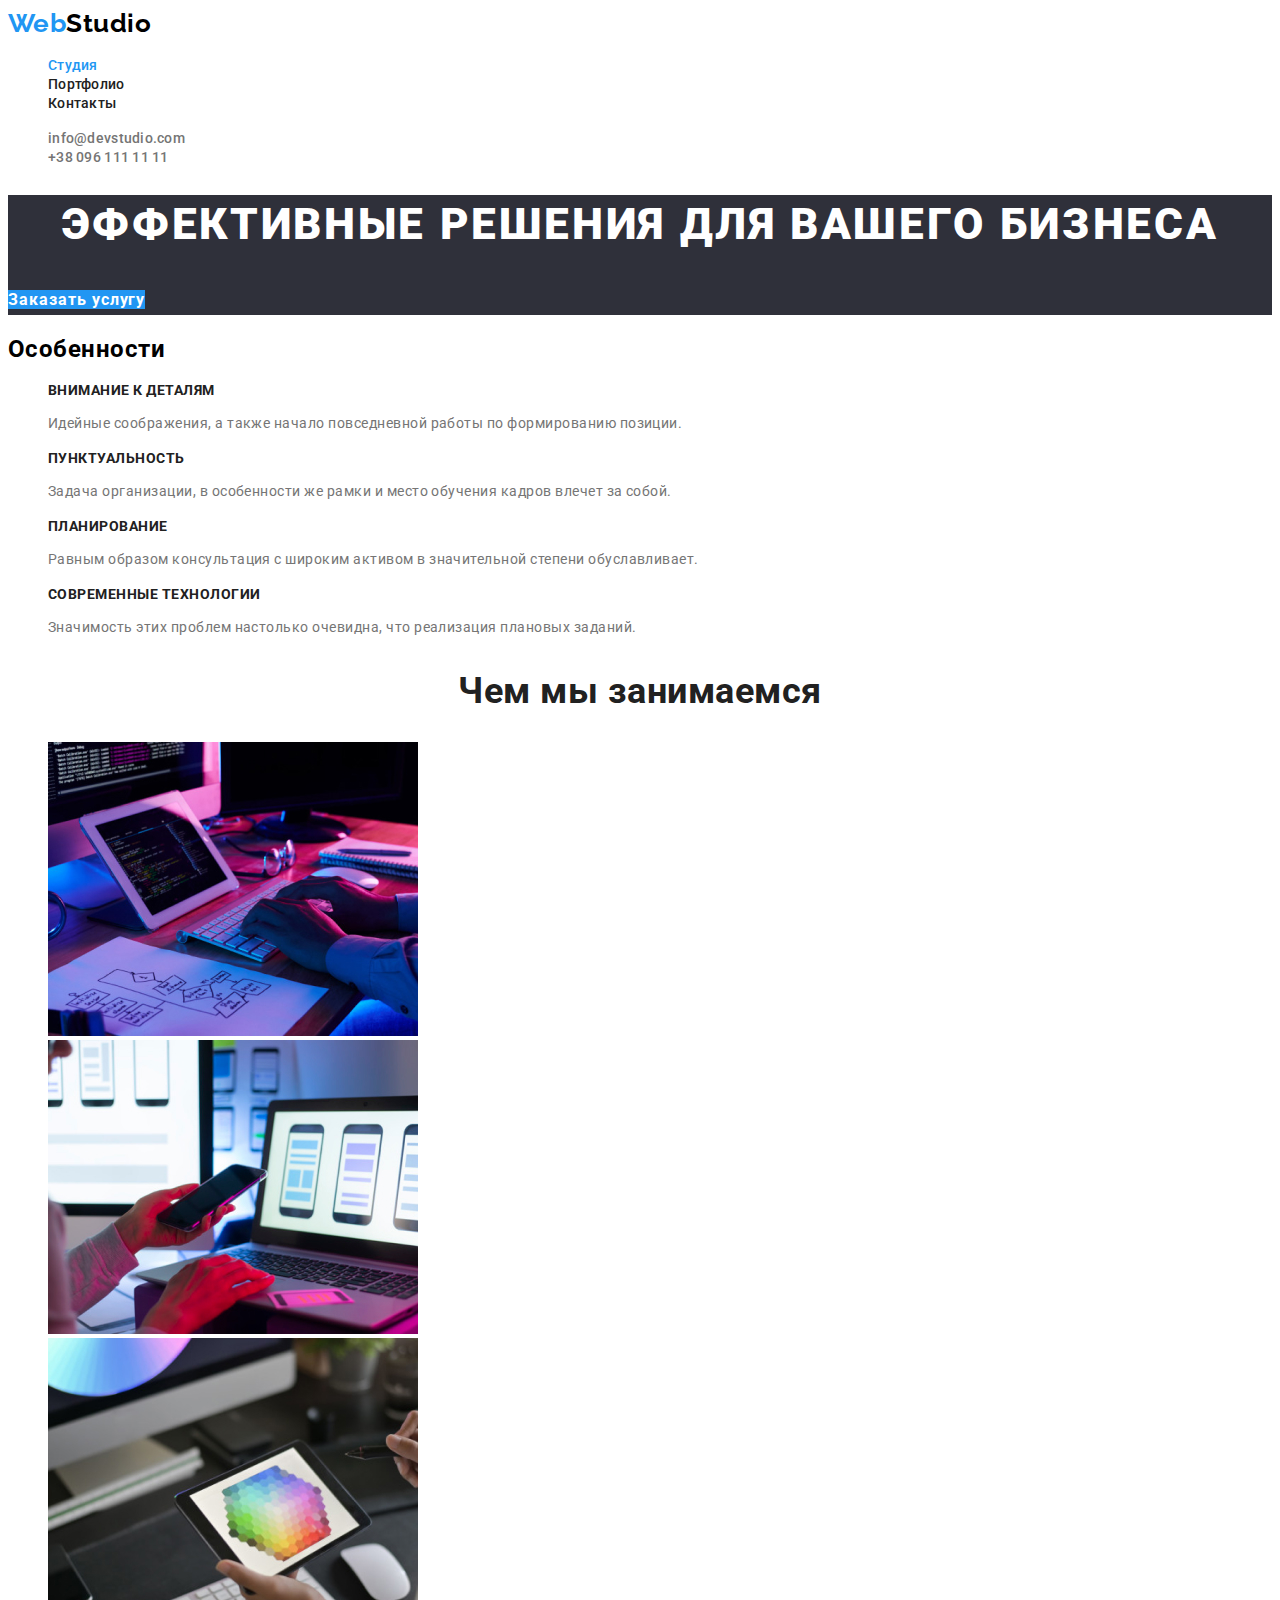
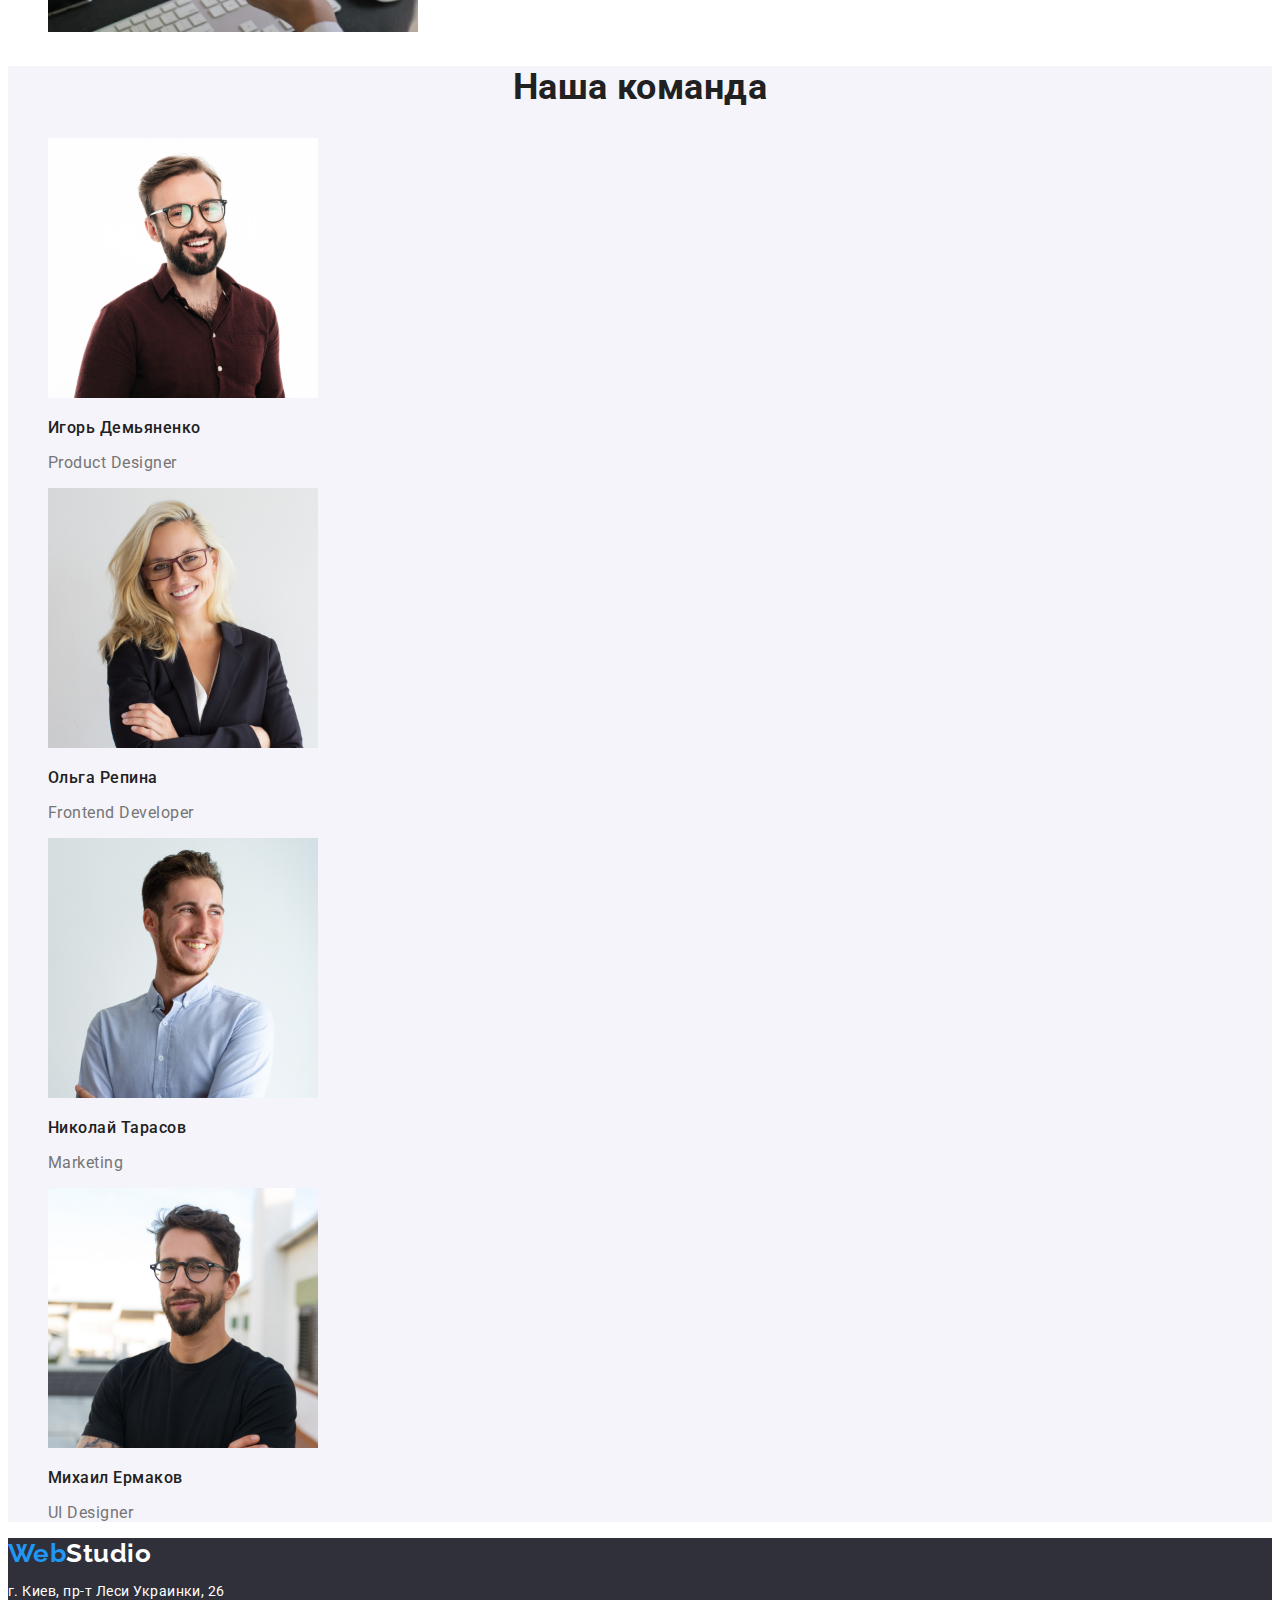
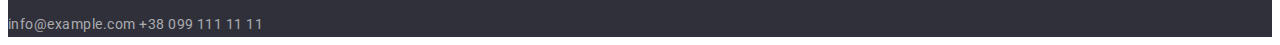
<file: index.html>
<!DOCTYPE html>
<html lang="ru">
  <head>
    <meta charset="UTF-8" />
    <meta name="viewport" content="width=device-width, initial-scale=1.0" />
    <title>Web Studio</title>
    <link rel="stylesheet" href="./css/styles.css" />
    <link
      href="https://fonts.googleapis.com/css2?family=Raleway:wght@700&family=Roboto:wght@400;500;700;900&display=swap"
      rel="stylesheet"
    />
  </head>
  <body>
    <!-- шапка-страницы -->
    <header class="page-header">
      <nav>
        <a href="" class="logo"><span class="logo-custom">Web</span>Studio</a>

        <!-- навигация-сайта -->
        <ul class="site-nav list">
          <li><a href="./index.html" class="studio-page current">Студия</a></li>
          <li>
            <a href="./portfolio.html" class="portfolio-page">Портфолио</a>
          </li>
          <li><a href="" class="contacts-page">Контакты</a></li>
        </ul>
      </nav>

      <!-- телефон-електроннаяпочта -->
      <ul class="header-contacts list">
        <li>
          <a href="mailto:info@devstudio.com" class="email"
            >info@devstudio.com</a
          >
        </li>

        <li><a href="tel:+380961111111" class="phone">+38 096 111 11 11</a></li>
      </ul>
    </header>

    <main>
      <!-- секция-герой -->
      <section class="hero-section">
        <h1>Эффективные решения для вашего бизнеса</h1>

        <a href="" class="button">Заказать услугу</a>
      </section>

      <!-- секция-особенности -->
      <section class="features-section">
        <h2>Особенности</h2>

        <ul class="list">
          <li>
            <h3>Внимание к деталям</h3>

            <p>
              Идейные соображения, а также начало повседневной работы по
              формированию позиции.
            </p>
          </li>

          <li>
            <h3>Пунктуальность</h3>

            <p>
              Задача организации, в особенности же рамки и место обучения кадров
              влечет за собой.
            </p>
          </li>

          <li>
            <h3>Планирование</h3>

            <p>
              Равным образом консультация с широким активом в значительной
              степени обуславливает.
            </p>
          </li>

          <li>
            <h3>Современные технологии</h3>

            <p>
              Значимость этих проблем настолько очевидна, что реализация
              плановых заданий.
            </p>
          </li>
        </ul>
      </section>

      <!-- секция-чем-мы-занимаемся -->
      <section class="ourwork-section">
        <h2>Чем мы занимаемся</h2>

        <ul class="list">
          <li><img src="./img/1.jpg" alt="картинка 1" width="370" /></li>

          <li><img src="./img/2.jpg" alt="картинка 2" width="370" /></li>

          <li><img src="./img/3.jpg" alt="картинка 3" width="370" /></li>
        </ul>
      </section>

      <!-- секция-наша-команда -->
      <section class="ourteam-section">
        <h2>Наша команда</h2>

        <ul class="list">
          <li>
            <img src="./img/igor.jpg" alt="фото Игоря" width="270" />

            <h3>Игорь Демьяненко</h3>

            <p lang="en">Product Designer</p>
          </li>

          <li>
            <img src="./img/olga.jpg" alt="фото Ольги" width="270" />

            <h3>Ольга Репина</h3>

            <p lang="en">Frontend Developer</p>
          </li>

          <li>
            <img src="./img/nikolay.jpg" alt="фото Николая" width="270" />

            <h3>Николай Тарасов</h3>

            <p lang="en">Marketing</p>
          </li>

          <li>
            <img src="./img/mihail.jpg" alt="фото Михаила" width="270" />

            <h3>Михаил Ермаков</h3>

            <p lang="en">UI Designer</p>
          </li>
        </ul>
      </section>
    </main>

    <!-- подвал-страницы -->
    <footer class="footer">
      <a href="" class="logo-footer"
        ><span class="logo-custom">Web</span>Studio</a
      >
      <address class="adress-footer">
        <p>г. Киев, пр-т Леси Украинки, 26</p>

        <a href="mailto:info@example.com" class="email">info@example.com</a>

        <a href="tel:+380991111111" class="phone">+38 099 111 11 11</a>
      </address>
    </footer>
  </body>
</html>
</file>
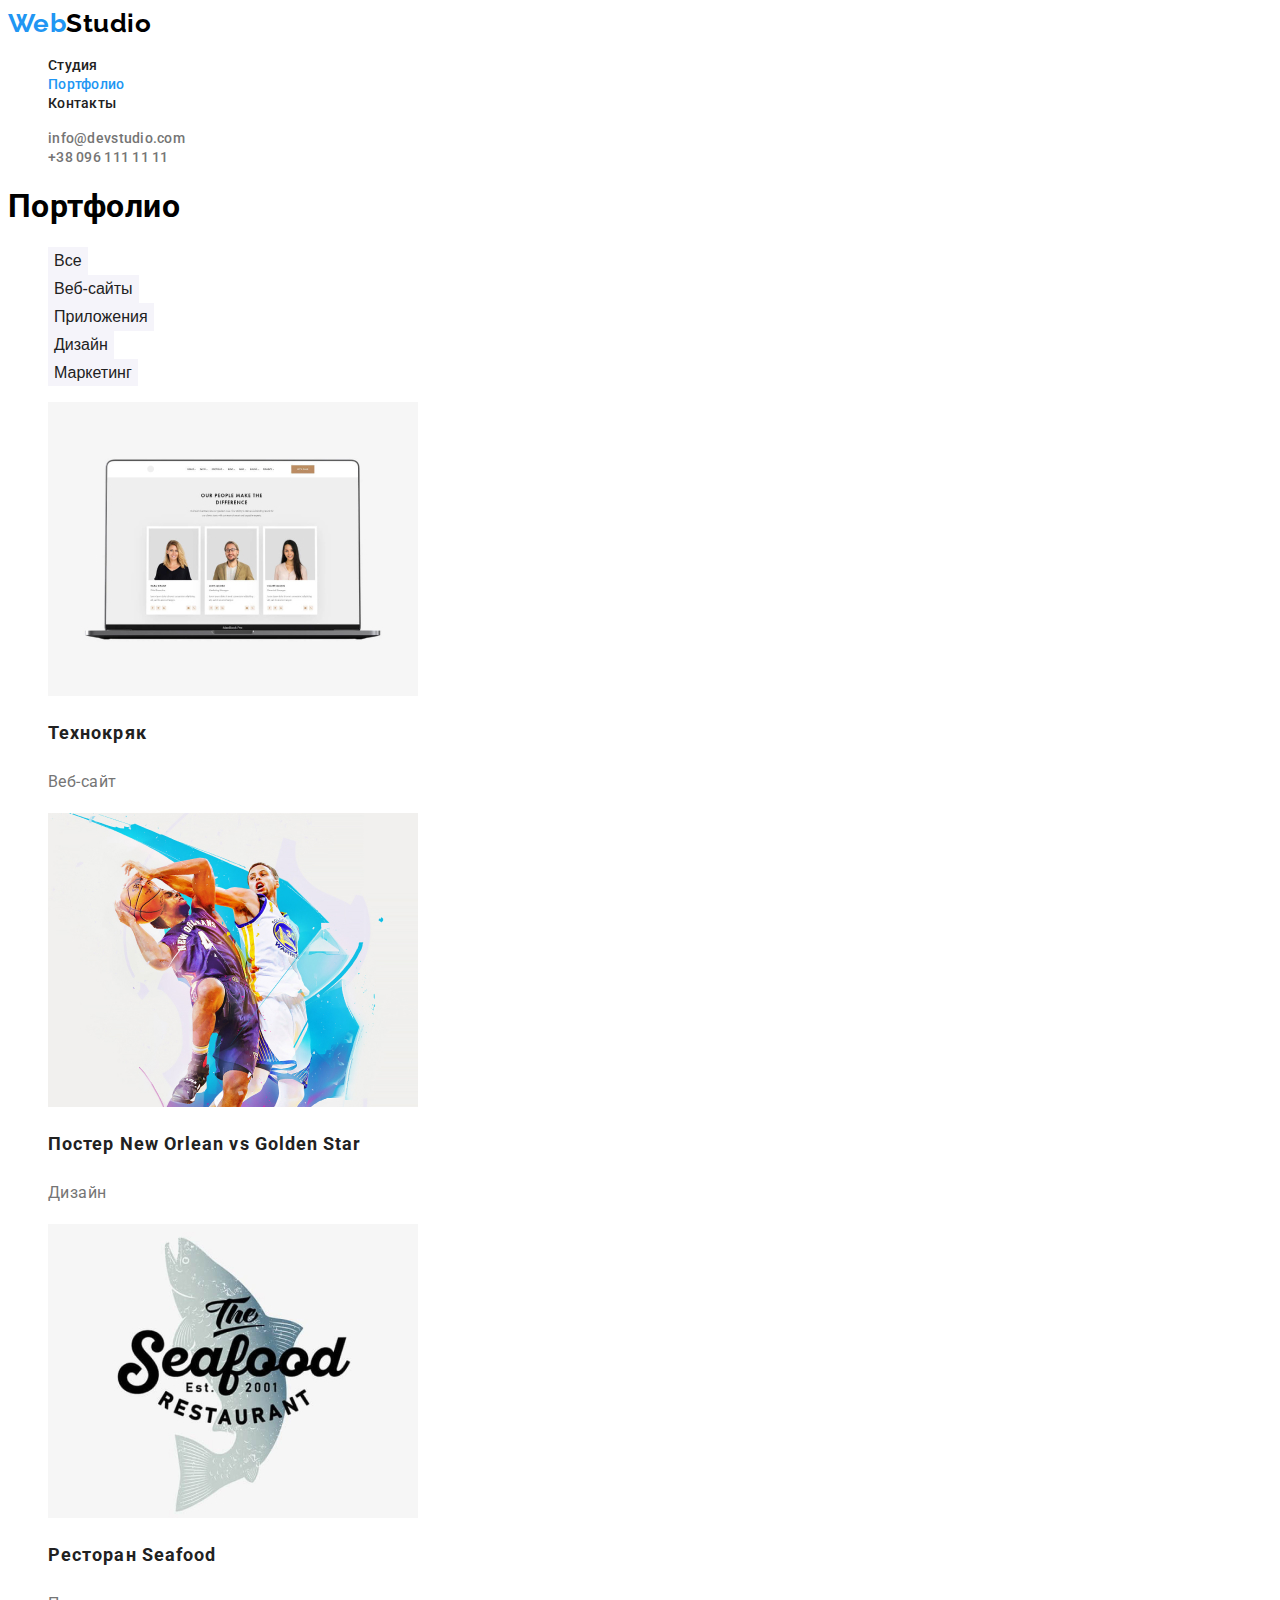
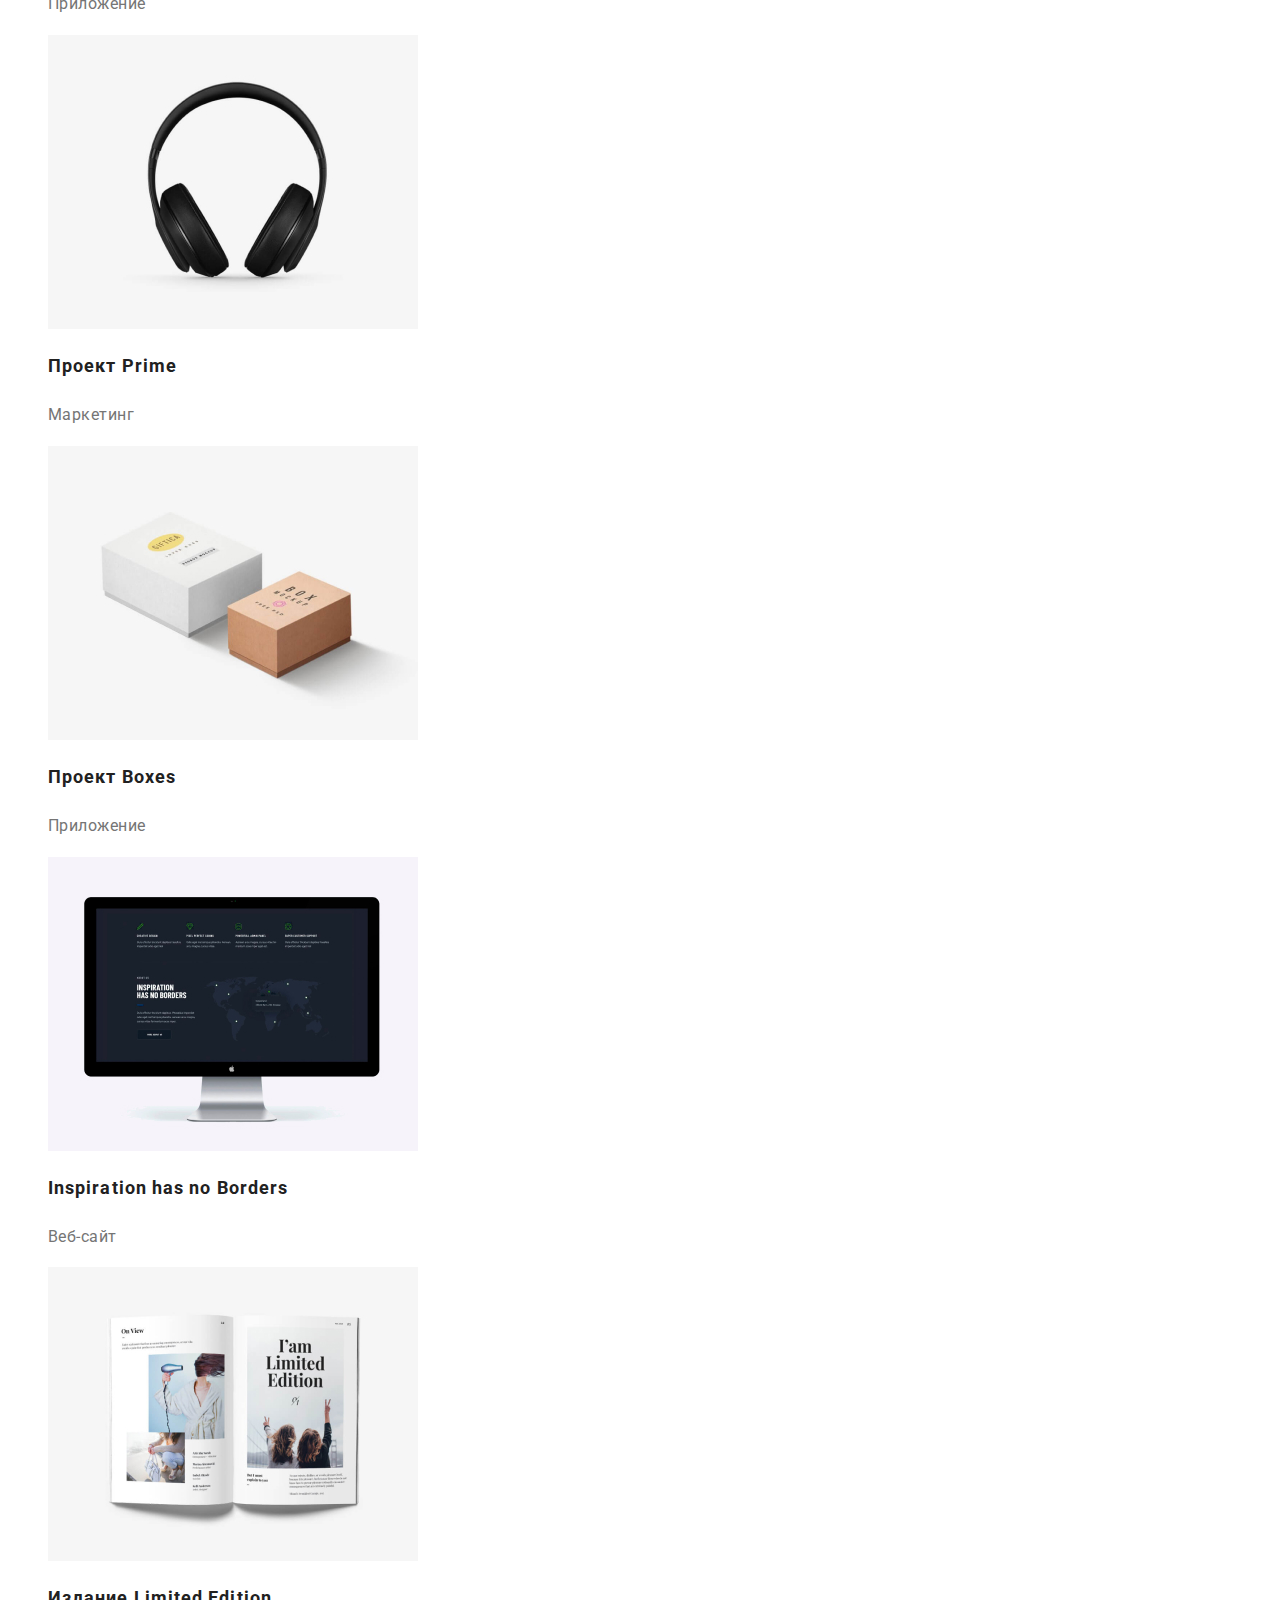
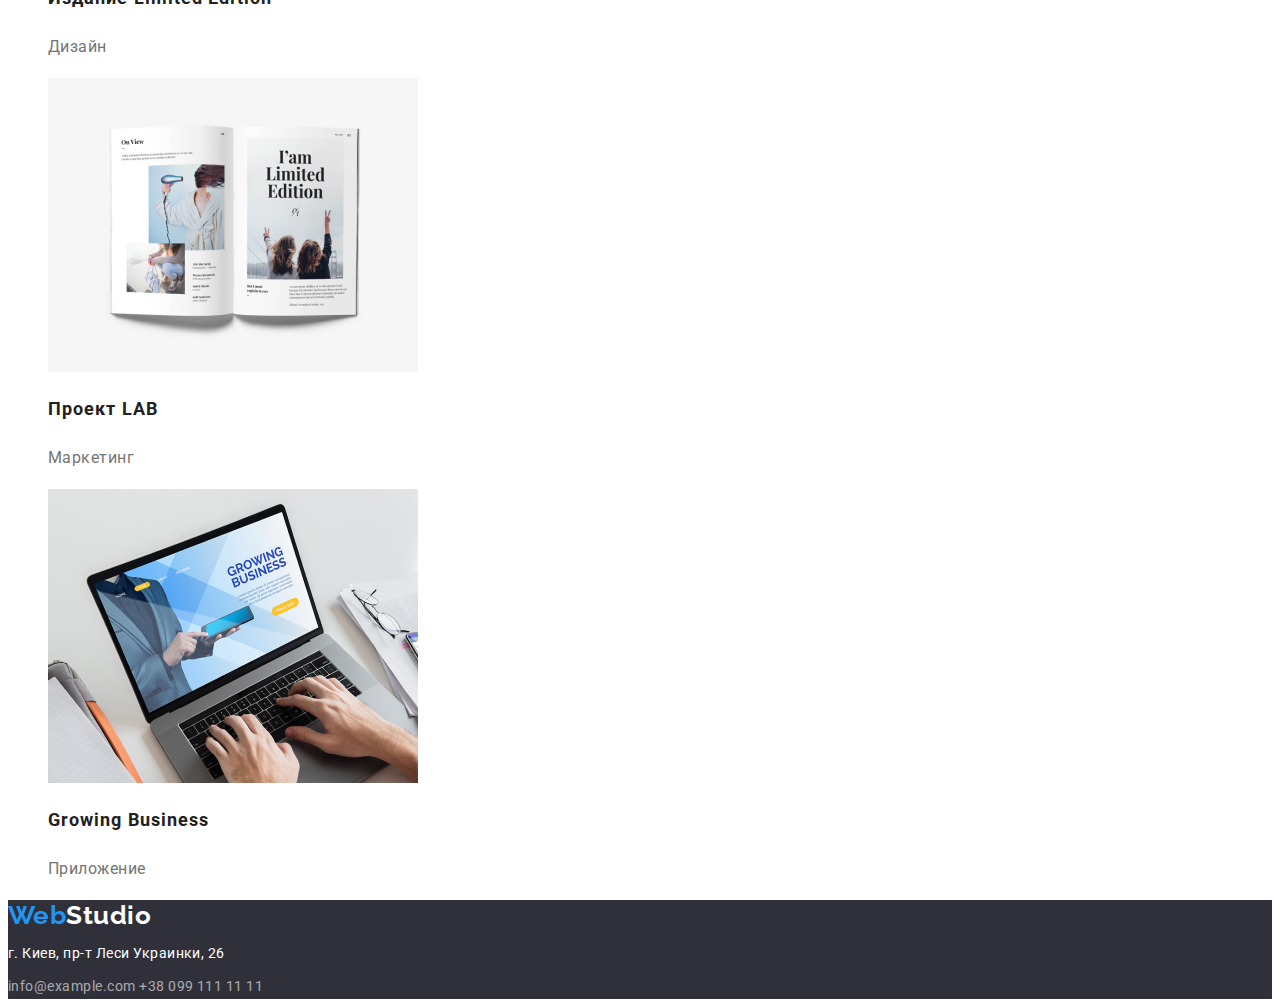
<file: portfolio.html>
<!DOCTYPE html>
<html lang="ru">
  <head>
    <meta charset="UTF-8" />
    <meta name="viewport" content="width=device-width, initial-scale=1.0" />
    <title>Web Studio</title>
    <link rel="stylesheet" href="./css/styles.css" />
    <link
      href="https://fonts.googleapis.com/css2?family=Raleway:wght@700&family=Roboto:wght@400;500;700;900&display=swap"
      rel="stylesheet"
    />
  </head>
  <body>
    <!-- шапка-страницы -->
    <header class="page-header">
      <nav>
        <a href="" class="logo"><span class="logo-custom">Web</span>Studio</a>

        <!-- навигация-сайта -->
        <ul class="site-nav list">
          <li><a href="./index.html" class="studio-page">Студия</a></li>
          <li>
            <a href="./portfolio.html" class="portfolio-page current"
              >Портфолио</a
            >
          </li>
          <li><a href="" class="contacts-page">Контакты</a></li>
        </ul>
      </nav>

      <!-- телефон-електроннаяпочта -->
      <ul class="header-contacts list">
        <li>
          <a href="mailto:info@devstudio.com" class="email"
            >info@devstudio.com</a
          >
        </li>

        <li><a href="tel:+380961111111" class="phone">+38 096 111 11 11</a></li>
      </ul>
    </header>

    <main>
      <!--  Cекция работ -->
      <section class="portfolio-section">
        <h1 class="portfolio-title">Портфолио</h1>

        <ul class="filter list">
          <li><button type="button" class="filter-button">Все</button></li>
          <li>
            <button type="button" class="filter-button">Веб-сайты</button>
          </li>
          <li>
            <button type="button" class="filter-button">Приложения</button>
          </li>
          <li><button type="button" class="filter-button">Дизайн</button></li>
          <li>
            <button type="button" class="filter-button">Маркетинг</button>
          </li>
        </ul>

        <ul class="works list">
          <li>
            <img
              src="./img/portfolio-tehnokryak.jpg"
              alt="Изображение примера веб-сайта"
              width="370"
            />

            <h2>Технокряк</h2>

            <p>Веб-сайт</p>
          </li>

          <li>
            <img
              src="./img/portfolio-poster.jpg"
              alt="Изображение примера дизайна"
              width="370"
            />

            <h2>Постер <span lang="en">New Orlean vs Golden Star</span></h2>

            <p>Дизайн</p>
          </li>

          <li>
            <img
              src="./img/portfolio-restaurant.jpg"
              alt="Изображение примера приложения"
              width="370"
            />

            <h2>Ресторан <span lang="en">Seafood</span></h2>

            <p>Приложение</p>
          </li>

          <li>
            <img
              src="./img/portfolio-projectprime.jpg"
              alt="Изображение примера проекта маркетинг"
              width="370"
            />

            <h2>Проект <span lang="en">Prime</span></h2>

            <p>Маркетинг</p>
          </li>

          <li>
            <img
              src="./img/portfolio-projectboxes.jpg"
              alt="Изображение примера приложения"
              width="370"
            />

            <h2>Проект <span lang="en">Boxes</span></h2>

            <p>Приложение</p>
          </li>

          <li>
            <img
              src="./img/portfolio-ins.jpg"
              alt="Изображение примера веб-сайта"
              width="370"
            />

            <h2 lang="en">Inspiration has no Borders</h2>

            <p>Веб-сайт</p>
          </li>

          <li>
            <img
              src="./img/portfolio-edition.jpg"
              alt="Изображение примера дизайна"
              width="370"
            />

            <h2>Издание <span lang="en">Limited Edition</span></h2>

            <p>Дизайн</p>
          </li>

          <li>
            <img
              src="./img/portfolio-edition.jpg"
              alt="Изображение примера проекта маркетинг"
              width="370"
            />

            <h2>Проект <span lang="en">LAB</span></h2>

            <p>Маркетинг</p>
          </li>

          <li>
            <img
              src="./img/portfolio-growing.jpg"
              alt="Изображение примера проекта приложения"
              width="370"
            />

            <h2 lang="en">Growing Business</h2>

            <p>Приложение</p>
          </li>
        </ul>
      </section>
    </main>

    <!-- подвал-страницы -->
    <footer class="footer">
      <a href="" class="logo-footer"
        ><span class="logo-custom">Web</span>Studio</a
      >
      <address class="adress-footer">
        <p>г. Киев, пр-т Леси Украинки, 26</p>

        <a href="mailto:info@example.com" class="email">info@example.com</a>

        <a href="tel:+380991111111" class="phone">+38 099 111 11 11</a>
      </address>
    </footer>
  </body>
</html>
</file>
<file: css/styles.css>
/* Основной цвет текста #212121; */
/* Вторичный цвет текста #757575; */
/* Белый #FFFFFF; */
/* Цвет акцента #2196F3; */
/* Вторичный цвет фона #2f303a; */
/* Вторичный цвет фона страницы Портфолио #f5f4fa; */

:root {
  --primary-text-color: #212121;
  --secondary-text-color: #757575;
  --accent-color: #2196f3;
  --primary-background-color: #ffffff;
  --secondary-background-color: #2f303a;
  --portfolio-secondary-bg-color: #f5f4fa;
}

body {
  background-color: var(--primary-background-color);

  font-family: Roboto, sans-serif;
  letter-spacing: 0.03em;
}

a {
  text-decoration: none;
}

.list {
  list-style: none;
}

/* Стили страницы Студия */

/* Шапка страницы */

/* Логотип */
.logo {
  font-family: Raleway, sans-serif;
  font-weight: 700;
  font-size: 26px;
  line-height: 31px;

  color: #000000;
}

.logo-custom {
  color: var(--accent-color);
}

/* Навигация сайта */
.site-nav a {
  font-weight: 500;
  font-size: 14px;
  line-height: 16px;
  letter-spacing: 0.02em;

  color: var(--primary-text-color);
}

.studio-page:hover,
.studio-page:focus {
  color: var(--accent-color);
}

.site-nav .studio-page.current {
  color: var(--accent-color);
}

.portfolio-page:hover,
.portfolio-page:focus {
  color: var(--accent-color);
}

.site-nav .portfolio-page.current {
  color: var(--accent-color);
}

.contacts-page:hover,
.contacts-page:focus {
  color: var(--accent-color);
}

/* Контакты шапки */
.header-contacts a {
  font-weight: 500;
  font-size: 14px;
  line-height: 16px;
  letter-spacing: 0.02em;

  color: var(--secondary-text-color);
}

.email:hover,
.email:focus {
  color: var(--accent-color);
}

.phone:hover,
.phone:focus {
  color: var(--accent-color);
}

/* Секция-герой */
.hero-section {
  background-color: var(--secondary-background-color);
}

.hero-section h1 {
  font-weight: 900;
  font-size: 44px;
  line-height: 1.36;

  text-align: center;
  letter-spacing: 0.06em;
  text-transform: uppercase;

  color: #ffffff;
}

.button {
  background-color: var(--accent-color);
  color: #ffffff;
  font-weight: 700;
  font-size: 16px;
  line-height: 1.87;

  text-align: center;
  letter-spacing: 0.06em;
}

/* Секция Особенности */
.features-section h3 {
  font-weight: 700;
  font-size: 14px;
  line-height: 16px;
  text-transform: uppercase;

  color: var(--primary-text-color);
}

.features-section p {
  font-weight: 400;
  font-size: 14px;
  line-height: 1.71;

  color: var(--secondary-text-color);
}

/*  Секция Чем мы занимаемся */
.ourwork-section h2 {
  font-weight: 700;
  font-size: 36px;
  line-height: 42px;
  text-align: center;

  color: var(--primary-text-color);
}

/* Секция Наша команда */
.ourteam-section {
  background-color: #f5f4fa;
}

.ourteam-section h2 {
  font-weight: 700;
  font-size: 36px;
  line-height: 42px;
  text-align: center;

  color: var(--primary-text-color);
}

.ourteam-section h3 {
  font-weight: 500;
  font-size: 16px;
  line-height: 19px;

  color: var(--primary-text-color);
}

.ourteam-section p {
  font-weight: 400;
  font-size: 16px;
  line-height: 19px;

  color: var(--secondary-text-color);
}

/*  Подвал страницы */
.footer {
  background-color: var(--secondary-background-color);
}

/* Подвал страницы логотип */
.logo-footer {
  font-family: Raleway, sans-serif;
  font-weight: 700;
  font-size: 26px;
  line-height: 31px;

  color: #ffffff;
}

/* Подвал страницы адрес */
.adress-footer {
  font-style: normal;
  font-weight: 400;
  font-size: 14px;
  line-height: 24px1.71;

  color: #ffffff;
}

.adress-footer a {
  font-weight: 400;
  font-size: 14px;
  line-height: 1.71;

  color: rgba(255, 255, 255, 0.6);
}

/* Стили страницы Портфолио */

.filter-button {
  background-color: #f5f4fa;
  font-weight: 500;
  font-size: 16px;
  line-height: 1.62;
  text-align: center;

  color: #212121;

  border: none;
}

.filter-button:hover {
  background-color: #2196f3;
  color: #ffffff;
}

.works h2 {
  font-weight: 700;
  font-size: 18px;
  line-height: 2;
  letter-spacing: 0.06em;

  color: #212121;
}

.works p {
  font-weight: 400;
  font-size: 16px;
  line-height: 1.87;

  color: #757575;
}
</file>
